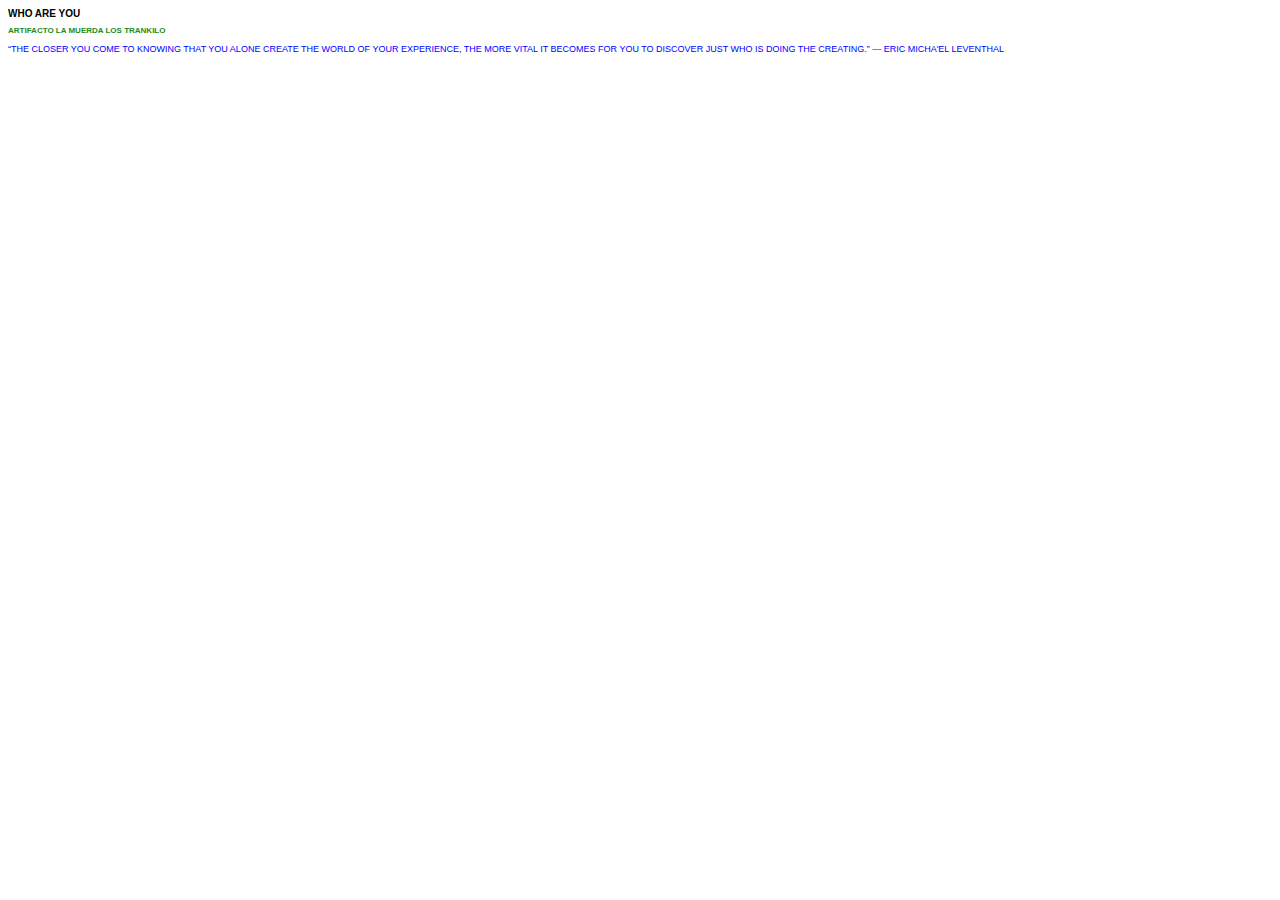
<file: hTml 8 ultra pro/index.html>
<!DOCTYPE html>
<html lang="en">
<head>
    <meta charset="UTF-8">
    <meta name="viewport" content="width=device-width, initial-scale=1.0">
    <title>Document</title>
    <link rel="stylesheet" href="./css/style.css">
</head>
<body>
    <div class="contraultra">
         <h1>Who Are you</h1>
         <h2>Artifacto la muerda los trankilo</h2>
         <p>“The closer you come to knowing that you alone create the world of your experience, the more vital it becomes for you to discover just who is doing the creating.” 
            ― Eric Micha'el Leventhal</p>
    </div>

</body>
</html>
</file>
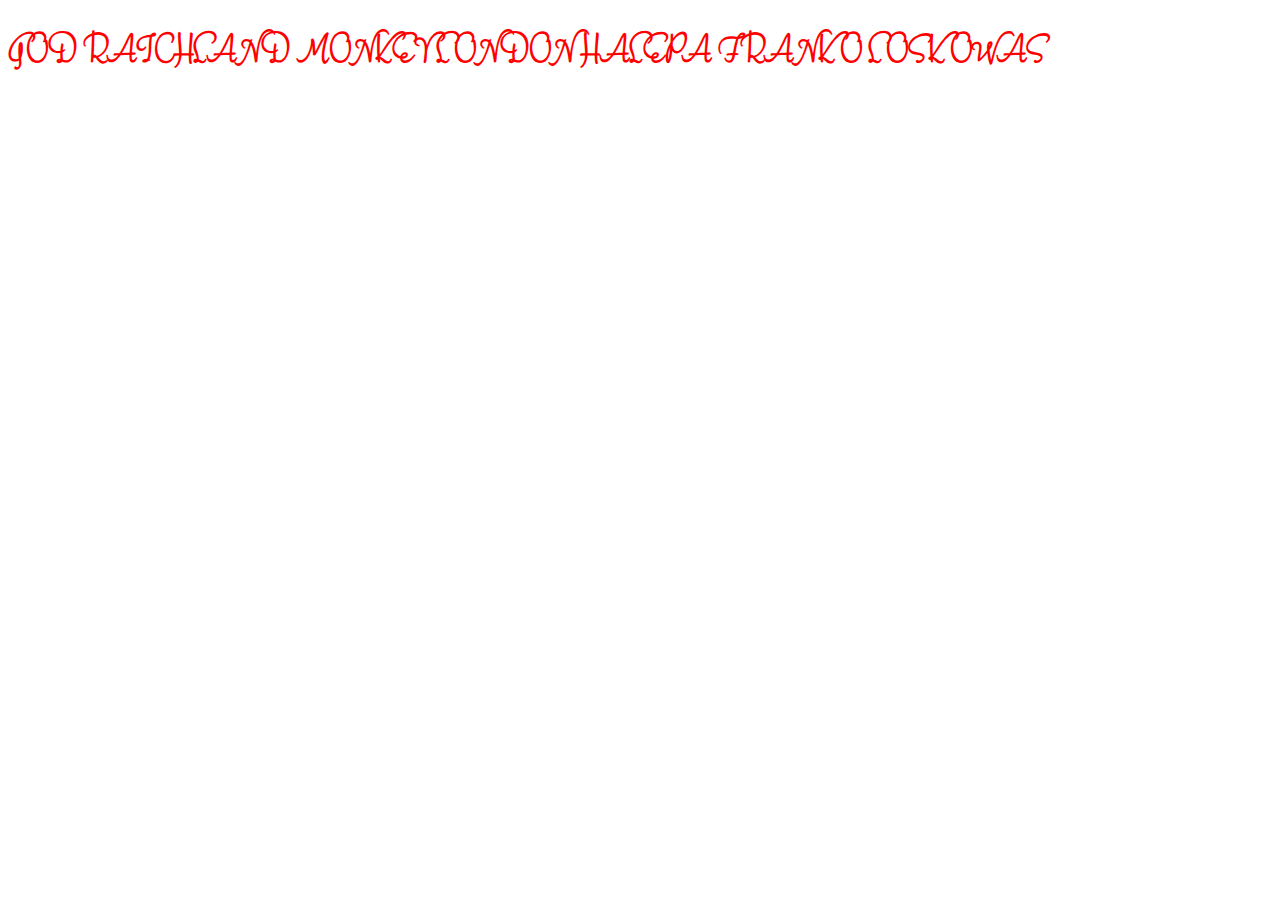
<file: html7 2.3 v/index.html>
<!DOCTYPE html>
<html lang="en">
<head>
    <meta charset="UTF-8">
    <meta name="viewport" content="width=, initial-scale=1.0">
    <title>Document</title>
    <link rel="stylesheet" href="css/fifelite.css">
</head>
<body>
    <h1 >GOD Raichland monkey london halepa franko loskowas</h1>
</body>
</html>
</file>
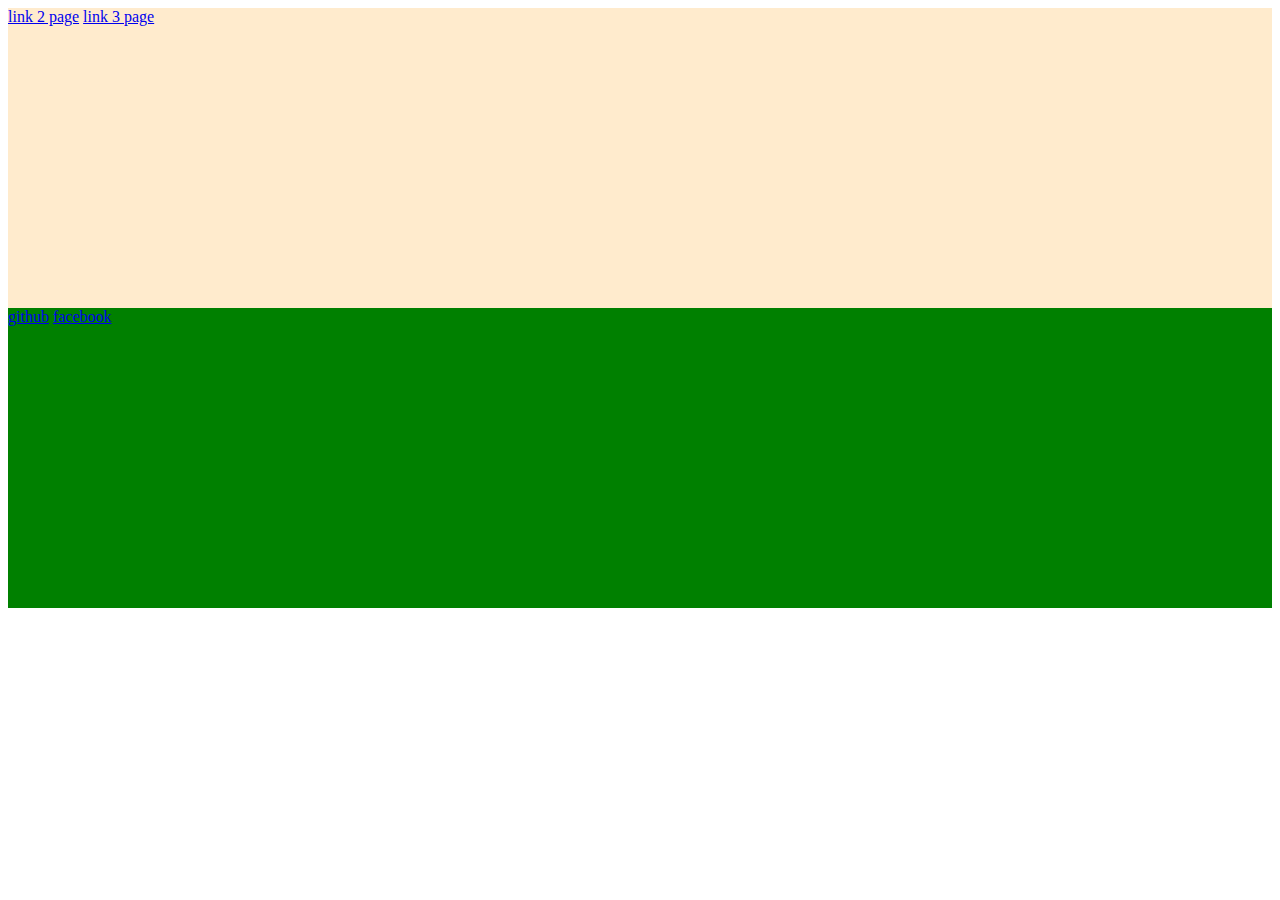
<file: home work/1.html>
<!DOCTYPE html>
<html lang="en">
<head>
    <meta charset="UTF-8">
    <meta name="viewport" content="width=device-width, initial-scale=1.0">
    <title>Document</title>
    <link rel="stylesheet" href="css/1.css">

</head>
<body>
    <section class="niv">
        

      <a href="2.html"> link 2 page</a>
      <a href="3.html"> link 3 page </a>
    
    
    
    </section>
  
  
     <footer class="git"> 
         <a href="https://github.com/nivsk/D0lar-po-8/upload/main">github</a>
         <a href="https://www.facebook.com/">facebook</a>
    </footer>

</body>
</html>
</file>
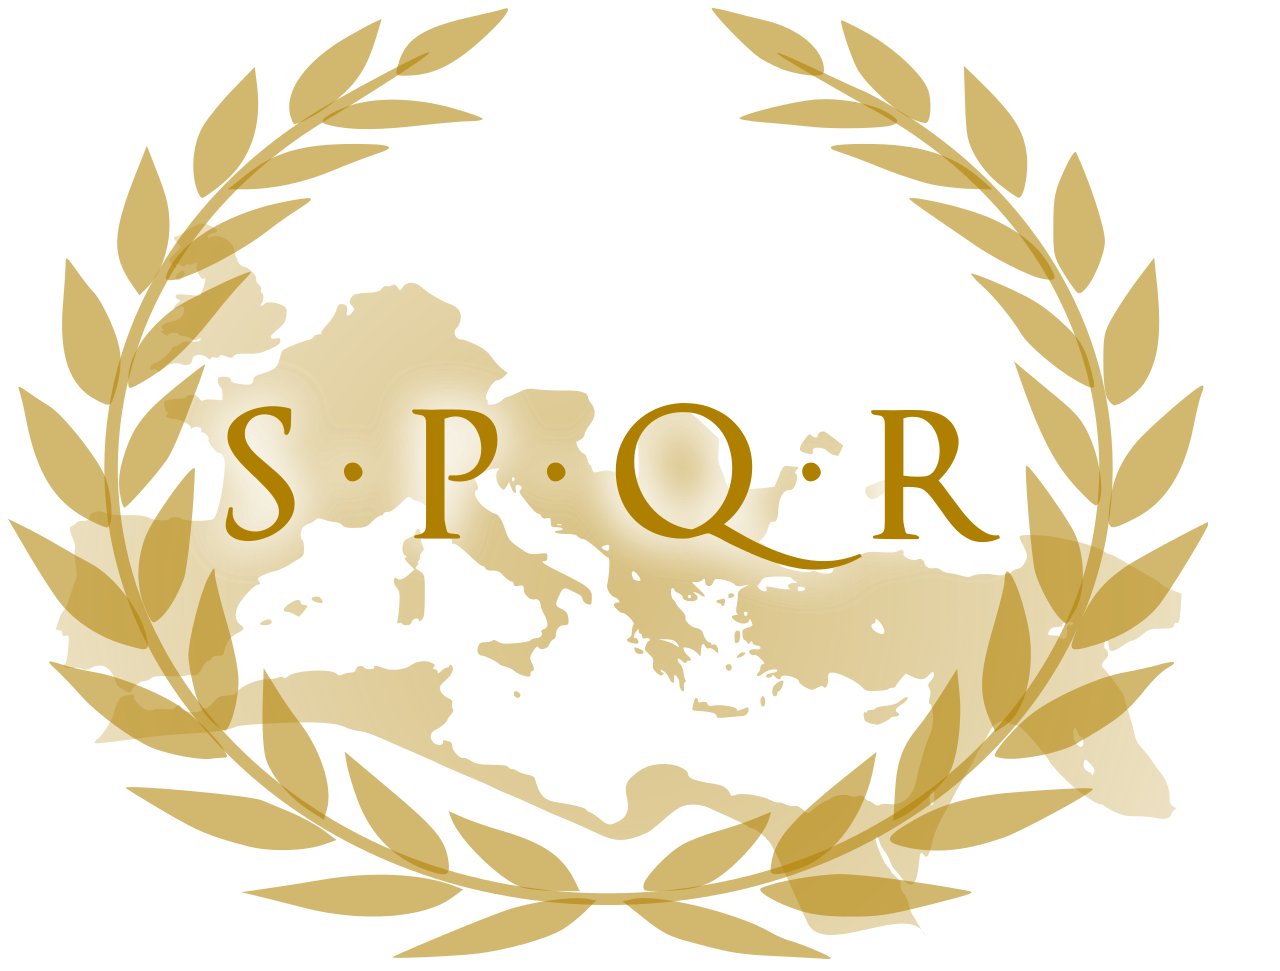
<file: home work/3.html>
<!DOCTYPE html>
<html lang="en">
<head>
    <meta charset="UTF-8">
    <meta name="viewport" content="width=device-width, initial-scale=1.0">
    <title>Document</title>
    <link rel="stylesheet" href="css/1.css">

</head>
<body>
    <img src="img/Roman_SPQR_banner.svg.png" alt="">
</body>
</html>
</file>
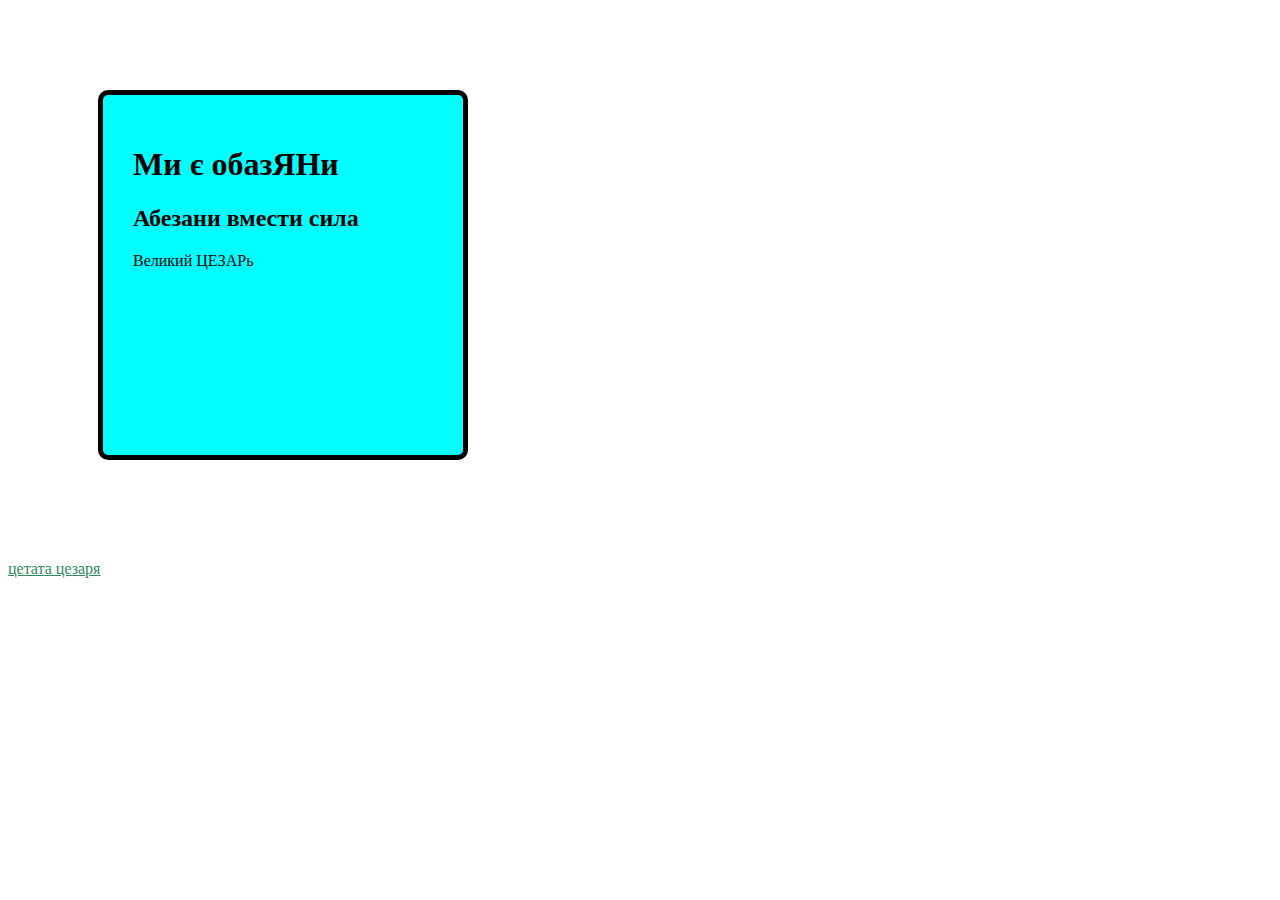
<file: HtmL3/1SILE.html>
<!DOCTYPE html>
<html lang="en">
<head>
    <meta charset="UTF-8">
    <meta name="viewport" content="width=device-width, initial-scale=1.0">
    <title>Document</title>
    <link rel="stylesheet" href="style1.css">
</head>
<body>
     <div>
    <h1> Ми є обазЯНи</h1>
    <h2>Абезани вмести сила</h2> 
       <p> Великий ЦЕЗАРь </p>
         
    </div>

    <a href="2SILE.html"> цетата цезаря</a>
</body>
</html>
</file>
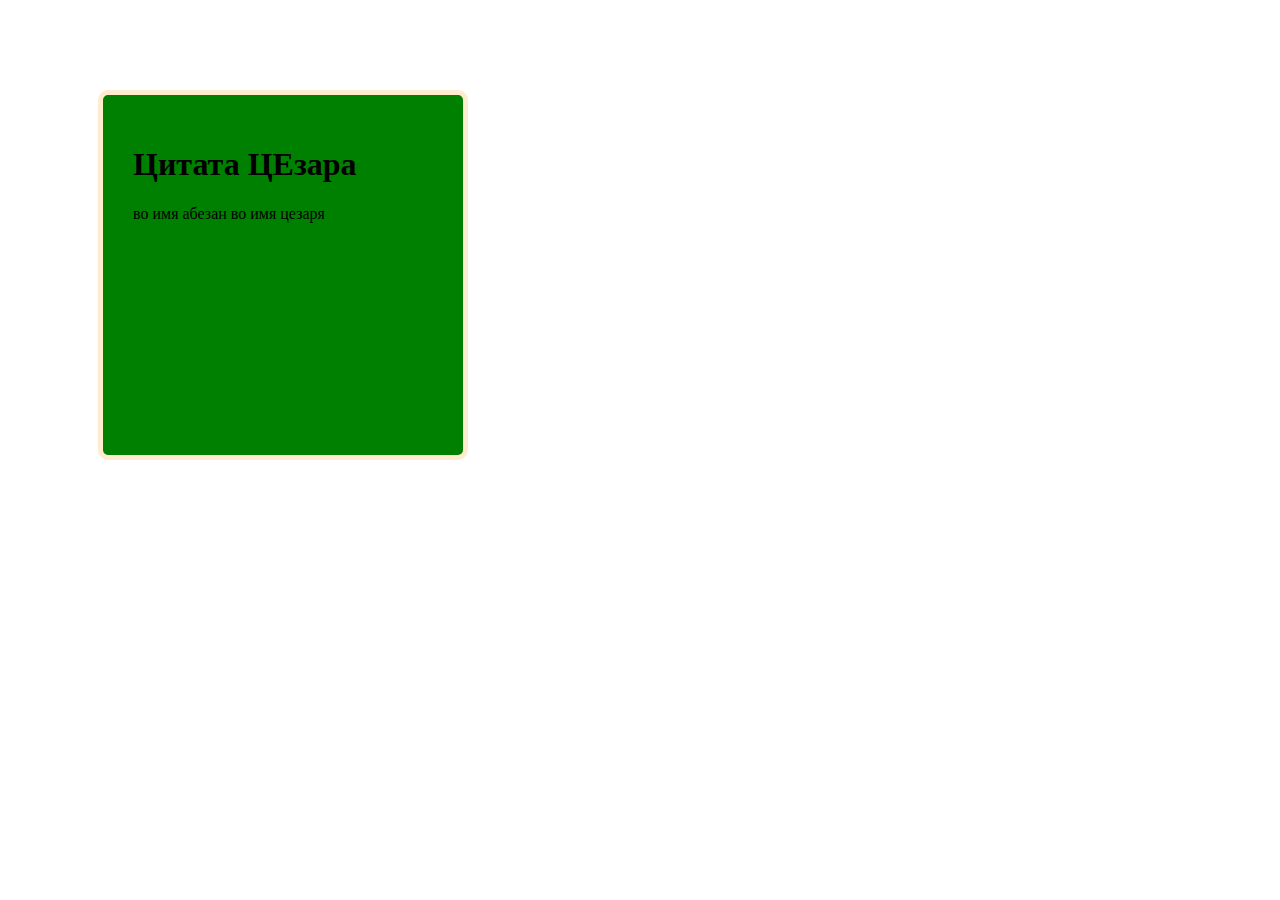
<file: HtmL3/2SILE.html>
<!DOCTYPE html>
<html lang="en">
<head>
    <meta charset="UTF-8">
    <meta name="viewport" content="width=device-width, initial-scale=1.0">
    <title>Document</title>
    <link rel="stylesheet" href="style2.css">
</head>
<body>
     <div>
         <h1>Цитата ЦЕзара</h1>
          <p>во имя абезан во имя цезаря</p>
            <a href="1SILE.html">BECK to the ЦЕЗАРЬ</a>
     </div>
</body>
</html>
</file>
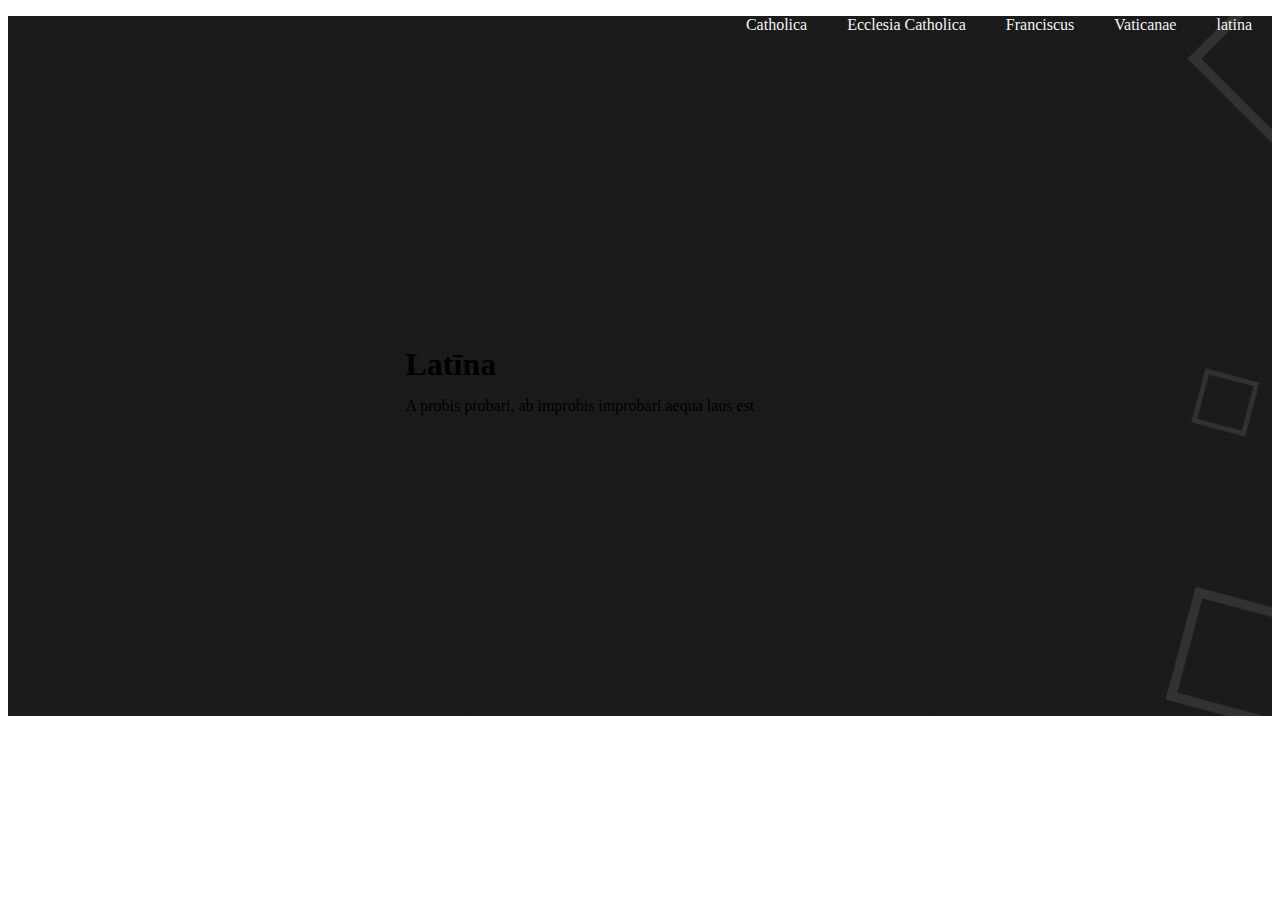
<file: html5/god1.html>
<!DOCTYPE html>
<html lang="en">
<head>
    <meta charset="UTF-8">
    <meta name="viewport" content="width=device-width, initial-scale=1.0">
    <title>Document</title>
    <link rel="stylesheet" href="css/mona.css">
</head>
<body>
   <header>
        <div class="navbar"> 
             <ol>
                <li><a style="padding: 20px;" href="https://uk.wikipedia.org/wiki/Латинська_мова">latina</a></li>
                <li><a style="padding: 20px;" href="https://uk.wikipedia.org/wiki/Ватикан">Vaticanae</a></li>     
                <li><a style="padding: 20px;" href="https://uk.wikipedia.org/wiki/Франциск_(папа)">Franciscus</a></li>
                <li><a style="padding: 20px;" href="https://uk.wikipedia.org/wiki/Католицька_церква">Ecclesia Catholica</a></li>
                <li><a style="padding: 20px;" href="hacksestem.html"> Catholica</a></li>

            </ol>

        </div>
   
    <div class="god">
        <div class="god2" > 
       <h1>
        Latīna
       </h1>
       <p>A probis probari, ab improbis improbari aequa laus est</p>
        </div>

    </div>
  </header>



</body>
</html>
</file>
<file: hTml 8 ultra pro/css/style.css>
/*Thin 100*/

/*Extra-light 200*/

/*Light 300*/

/*Regular 400*/

/*Medium 500*/

/*Semi-bold 600*/

/*Bold 700*/

/*Extra-bold 800*/

/*Black 900*/




@font-face {
    font-family: "ultra pro regular ";
  
    src: url("./fontpro/Stalemate-Regular.ttf") format("truetype"), /* Safari, Android, iOS */
      url("./fontpro/Stalemate-Regular.woff") format("woff"), /* Modern Browsers */
      url("./fontpro/Stalemate-Regular.woff2") format("woff2"); /* Modern Browsers */
    font-weight: normal;
    font-style: normal;
    font-display: swap;
  }

  @font-face {
    font-family: "pro Max ";
  
    src: url("./fontpro/CaptureSmallz.ttf") format("truetype"), /* Safari, Android, iOS */
      url("./fontpro/CaptureSmallz.woff") format("woff"), /* Modern Browsers */
      url("./fontpro/20082.woff2") format("woff2"); /* Modern Browsers */
    font-weight: normal;
    font-style: normal;
    font-display: swap;
  }

h1 {
    font-family:'pro Max' ,Arial,sans-serif ;
    color: black;
    font-size: 10px;
    text-transform: uppercase;
}
h2 {
    font-family:'ultra pro regular' ,Arial,sans-serif ;
    color: forestgreen;
    font-size: 8px;
    text-transform: uppercase;

}
p {
    font-family:'pro Max' ,Arial,sans-serif ;
    color: blue;
    font-size: 9px;
    text-transform: uppercase;
}
</file>
<file: html7 2.3 v/css/fifelite.css>
/*Thin 100*/
/*Extra-light 200*/

/*Light 300*/

/*Regular 400*/

/*Medium 500*/

/*Semi-bold 600*/

/*Bold 700*/

/*Extra-bold 800*/

/*Black 900*/




@font-face {
    font-family: "Stalemate-Regular";
  
    src: url("../fonts/Stalemate-Regular.ttf") format("truetype"), /* Safari, Android, iOS */
      url("../fonts/Stalemate-Regular.woff") format("woff"), /* Modern Browsers */
      url("../fonts/Stalemate-Regular.woff2") format("woff2"); /* Modern Browsers */
    font-weight: normal;
    font-style: normal;
    font-display: swap;
  }
  h1 {
    font-family:'Stalemate-Regular' ,Arial,sans-serif ;
    color: red;
    font-size: 39px;
    text-transform: uppercase;
}
</file>
<file: home work/css/1.css>
.niv {
     height: 300px;
    border: none;
    background-color: blanchedalmond;
}
.git {
    height: 300px;
    border: none;
    background-color: green;

}
</file>
<file: HtmL3/style1.css>
div {
    width: 300px;
    height: 300px;
    background-color: aqua;
    border: white;
    border-color: mediumblue;
    border-bottom-left-radius: 50px;
    border: 5px solid black ;
    border-radius: 10px;
    color: black;
    margin: 90px;
    padding: 30px;
    margin-bottom: 100px;

} 
a {
   color: seagreen;
    
}
</file>
<file: HtmL3/style2.css>
div {
    width: 300px;
    height: 300px;
    background-color: green;
    border: white;
    border-color: mediumblue;
    border-bottom-left-radius: 50px;
    border: 5px solid blanchedalmond ;
    border-radius: 10px;
    color: black;
    margin: 90px;
    padding: 30px;
    margin-bottom: 100px;

} 
a {
   color: green;

}
</file>
<file: html5/css/mona.css>
* {
    /* margin: 0%; */
    /* padding: 0%; */
   /* box-sizing: border-box; */
}
.god2 {
    max-width: 469px;
    margin: auto;
    padding:  318px;
background-color:  ;
    line-height: 19px;
    cursor: pointer;
}

header {
    height: 100vh;

}
ol {
   list-style-type: none;

}
a {
    text-decoration: none;
    color:  rgb(245, 245, 245);
}
.god {
    background: url("../img/bg-image.png") no-repeat center center/cover;
    height: 700px;


}
li {
   float: right;
    


}


}
li a :hover {
    color: red;
    font-size: 22px;
}
.hack  { 
    background: url("https://kinofilmpro.ru/wp-content/uploads/2020/04/65988347d17206764_0-780x439.jpg") no-repeat center center/cover;
        
    height: 700px;
}
</file>
